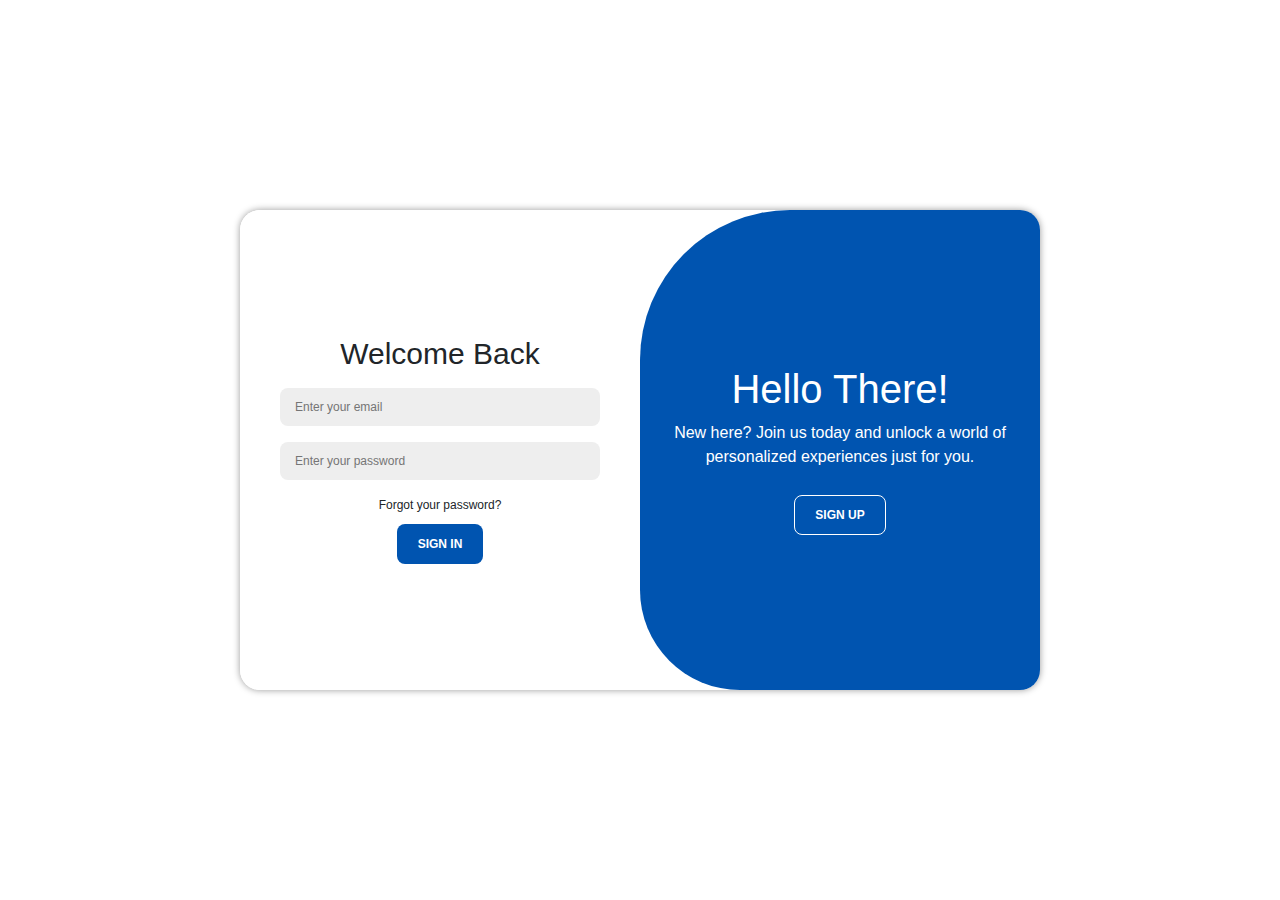
<file: FrontEnd/index.html>
<!doctype html>
<html lang="en">
<head>
    <meta charset="UTF-8">
    <meta name="viewport" content="width=device-width, user-scalable=no, initial-scale=1.0">
    <title>Simple Login Using JWT</title>
    <link rel="stylesheet" href="https://cdn.jsdelivr.net/npm/bootstrap@5.3.3/dist/css/bootstrap.min.css">
    <link rel="stylesheet" href="assets/styles/Login.css">
</head>

<body>
<section id="process" class="process">
    <div id="container" class="container">
        <div class="form-container signup-form">
            <form id="signup-form">
                <h1 class="heading">Join Us Today</h1>
                <input id="signUp-name" type="text" placeholder="Enter your name" required>
                <input id="signUp-email" type="email" placeholder="Enter your email" required>
                <input id="signUp-password" type="password" placeholder="Create a password" required>
                <select id="signUp-role" required>
                    <option disabled selected>Select Your Role</option>
                    <option value="ADMIN">Admin</option>
                    <option value="USER">User</option>
                </select>
                <button type="submit">SIGN UP</button>
            </form>
        </div>
        <div class="form-container signin-form">
            <form id="signin-form">
                <h1 class="heading">Welcome Back</h1>
                <input id="signIn-email" type="email" placeholder="Enter your email" required>
                <input id="signIn-password" type="password" placeholder="Enter your password" required>
                <a>Forgot your password?</a>
                <button type="submit">SIGN IN</button>
            </form>
        </div>
        <div class="toggle-container">
            <div class="toggle">
                <div class="toggle-panel toggle-left-panel">
                    <h1>Welcome Back!</h1>
                    <p>Ready to dive back in? Log in to access your personalized dashboard and continue where you left
                        off.</p>
                    <button id="signInToggle" class="hidden">SIGN IN</button>
                </div>
                <div class="toggle-panel toggle-right-panel">
                    <h1>Hello There!</h1>
                    <p>New here? Join us today and unlock a world of personalized experiences just for you.</p>
                    <button id="signUpToggle" class="hidden">SIGN UP</button>
                </div>
            </div>
        </div>
    </div>
</section>

<script src="https://code.jquery.com/jquery-3.7.1.min.js"></script>
<script src="assets/scripts/Toggle.js"></script>
<script src="assets/scripts/SignUp.js"></script>
<script src="assets/scripts/SignIn.js"></script>
</body>
</html>
</file>
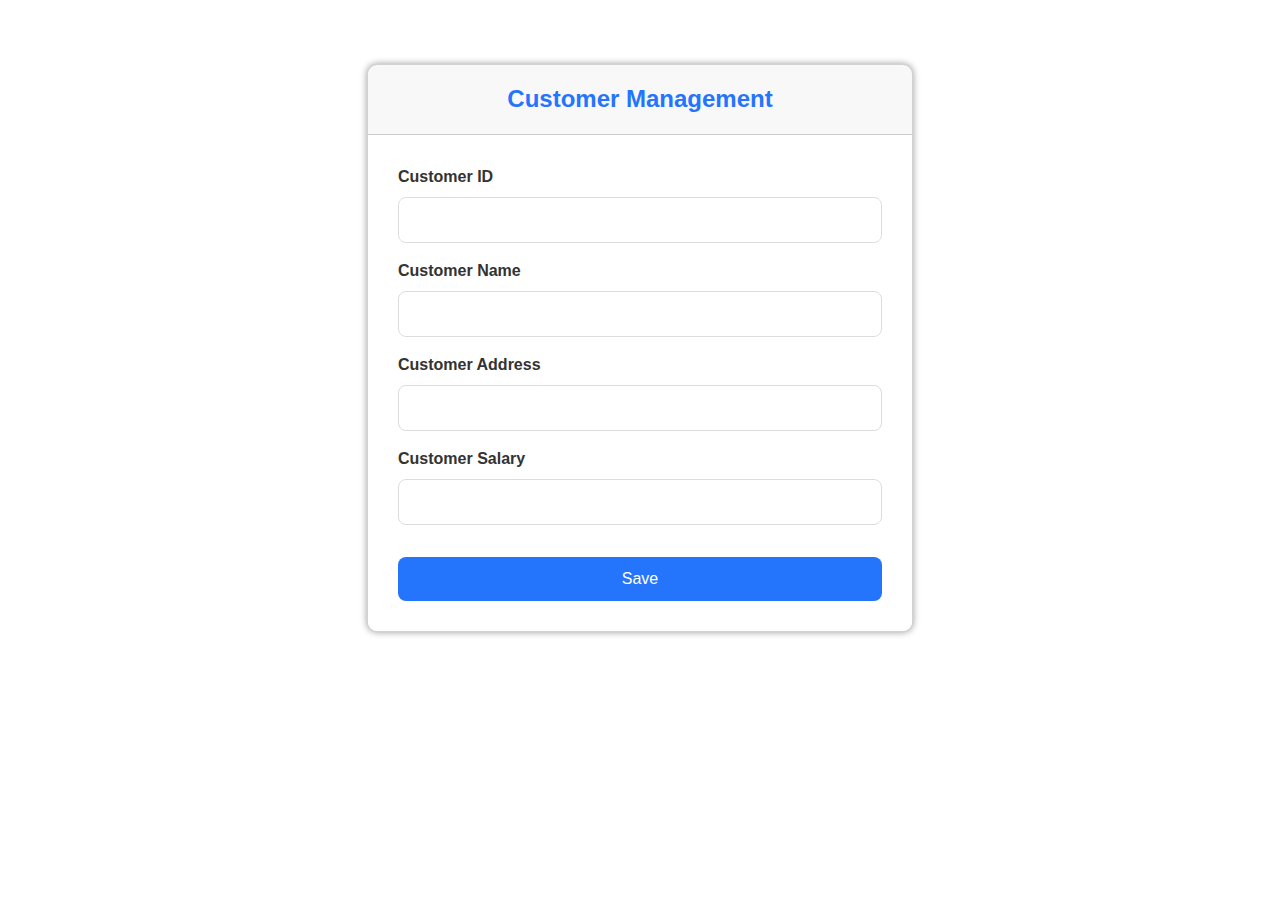
<file: FrontEnd/Pages/CustomerPage.html>
<!DOCTYPE html>
<html lang="en">
<head>
    <meta charset="UTF-8">
    <meta name="viewport" content="width=device-width, initial-scale=1.0">
    <title>Customer Management</title>
    <link rel="stylesheet" href="https://cdn.jsdelivr.net/npm/bootstrap@5.3.3/dist/css/bootstrap.min.css">
    <!-- <link rel="stylesheet" href="../assets/styles/Customer.css"> -->
    <style>
        body {
            font-family: Arial;
        }

        .container {
            margin-top: 5%;
        }

        .card {
            border-radius: 10px;
            box-shadow: rgba(0, 0, 0, 0.4) 0 0 7px;
            overflow: hidden;
        }

        .card-header {
            text-align: center;
            padding: 20px;
        }

        .card-header h4 {
            margin: 0;
            color: #2575fc;
            font-weight: bold;
            font-size: 24px;
        }

        .card-body {
            background-color: #fff;
            padding: 30px;
        }

        .form-label {
            color: #333;
            font-weight: bold;
        }

        .form-control {
            border-radius: 8px;
            border: 1px solid #ddd;
            padding: 10px;
            font-size: 16px;
        }

        .form-control:focus {
            box-shadow: none;
            border-color: #2575fc;
        }

        #btnSave {
            background-color: #2575fc;
            border: none;
            border-radius: 8px;
            padding: 10px;
            transition: background-color 0.3s ease;
        }

        #btnSave:hover {
            background-color: #1b5bbf;
        }
    </style>
</head>

<body>
<div class="container">
    <div class="row justify-content-center">
        <div class="col-md-6">
            <div class="card">
                <div class="card-header">
                    <h4>Customer Management</h4>
                </div>
                <div class="card-body">
                    <div class="mb-3">
                        <label for="customerId" class="form-label">Customer ID</label>
                        <input type="text" id="customerId" class="form-control">
                    </div>
                    <div class="mb-3">
                        <label for="customerName" class="form-label">Customer Name</label>
                        <input type="text" id="customerName" class="form-control">
                    </div>
                    <div class="mb-3">
                        <label for="customerAddress" class="form-label">Customer Address</label>
                        <input type="text" id="customerAddress" class="form-control">
                    </div>
                    <div class="mb-3">
                        <label for="customerSalary" class="form-label">Customer Salary</label>
                        <input type="text" id="customerSalary" class="form-control">
                    </div>
                    <button id="btnSave" class="btn btn-primary w-100 mt-3">Save</button>
                </div>
            </div>
        </div>
    </div>
</div>

<script src="https://code.jquery.com/jquery-3.7.1.min.js"></script>
<!-- <script src="../assets/scripts/CustomerController.js"></script> -->
<script>
    $('#btnSave').on('click', function () {

        const cusObj = {
            id: $('#customerId').val(),
            name: $('#customerName').val(),
            address: $('#customerAddress').val(),
            salary: $('#customerSalary').val()
        };

        const token = localStorage.getItem('token');

        $.ajax({
            url: 'http://localhost:8080/api/v1/customer',
            type: 'POST',
            contentType: 'application/json',
            data: JSON.stringify(cusObj),
            beforeSend: function (xhr) {
                xhr.setRequestHeader('Authorization', 'Bearer ' + token);
            },
            success: function (resp) {
                alert('Customer Saved Successfully...!');
            },
            error: function (xhr) {
                alert('Customer Save Failed : ' + xhr.responseText);
            }
        });
    });
</script>
</body>
</html>
</file>
<file: FrontEnd/assets/styles/Login.css>
* {
    font-family: Arial;
}

.process {
    display: flex;
    align-items: center;
    justify-content: center;
    flex-direction: column;
    height: 100vh;
}

.process .container {
    border-radius: 20px;
    box-shadow: rgba(0, 0, 0, 0.4) 0 0 7px;
    position: relative;
    overflow: hidden;
    width: 800px;
    max-width: 100%;
    min-height: 480px;
}

.process .container a {
    font-size: 12px;
    margin-top: 8px;
    text-decoration: none;
    cursor: pointer;
}

.process .container button {
    background-color: #0054b0;
    color: #fff;
    font-size: 12px;
    padding: 10px 20px;
    border: 1px solid transparent;
    border-radius: 8px;
    font-weight: 600;
    margin-top: 10px;
    cursor: pointer;
}

.process .container button.hidden {
    background-color: transparent;
    border-color: #fff;
}

.process .container form {
    background-color: #fff;
    display: flex;
    align-items: center;
    justify-content: center;
    flex-direction: column;
    padding: 0 40px;
    height: 100%;
}

.process .container input,
.process .container select {
    background-color: #eee;
    border: none;
    margin: 8px 0;
    padding: 10px 15px;
    font-size: 12px;
    border-radius: 8px;
    width: 100%;
    outline: none;
}

.process .form-container {
    position: absolute;
    top: 0;
    height: 100%;
    transition: all 0.6s ease-in-out;
}

.process .signin-form {
    left: 0;
    width: 50%;
    z-index: 2;
}

.process .container.active .signin-form {
    transform: translateX(100%);
}

.process .signup-form {
    left: 0;
    width: 50%;
    opacity: 0;
    z-index: 1;
}

.process .container.active .signup-form {
    transform: translateX(100%);
    opacity: 1;
    z-index: 5;
    animation: move 0.6s;
}

.process .toggle-container {
    position: absolute;
    top: 0;
    left: 50%;
    width: 50%;
    height: 100%;
    overflow: hidden;
    transition: all 0.6s ease-in-out;
    border-radius: 150px 0 0 100px;
    z-index: 1000;
}

.process .container.active .toggle-container {
    transform: translateX(-100%);
    border-radius: 0 150px 100px 0;
}

.process .toggle {
    background-color: #0054b0;
    height: 100%;
    color: #fff;
    position: relative;
    left: -100%;
    width: 200%;
    transform: translateX(0);
    transition: all 0.6s ease-in-out;
}

.process .container.active .toggle {
    transform: translateX(50%);
}

.process .toggle-panel {
    position: absolute;
    width: 50%;
    height: 100%;
    display: flex;
    align-items: center;
    justify-content: center;
    flex-direction: column;
    padding: 0 30px;
    text-align: center;
    top: 0;
    transform: translateX(0);
    transition: all 0.6s ease-in-out;
}

.process .toggle-left-panel {
    transform: translateX(-200%);
}

.process .container.active .toggle-left-panel {
    transform: translateX(0);
}

.process .toggle-right-panel {
    right: 0;
    transform: translateX(0);
}

.process .container.active .toggle-right-panel {
    transform: translateX(200%);
}

.heading {
    font-size: 30px;
}
</file>
<file: FrontEnd/assets/styles/Customer.css>
body {
    font-family: Arial;
}

.container {
    margin-top: 5%;
}

.card {
    border-radius: 10px;
    box-shadow: rgba(0, 0, 0, 0.4) 0 0 7px;
    overflow: hidden;
}

.card-header {
    text-align: center;
    padding: 20px;
}

.card-header h4 {
    margin: 0;
    color: #2575fc;
    font-weight: bold;
    font-size: 24px;
}

.card-body {
    background-color: #fff;
    padding: 30px;
}

.form-label {
    color: #333;
    font-weight: bold;
}

.form-control {
    border-radius: 8px;
    border: 1px solid #ddd;
    padding: 10px;
    font-size: 16px;
}

.form-control:focus {
    box-shadow: none;
    border-color: #2575fc;
}

#btnSave {
    background-color: #2575fc;
    border: none;
    border-radius: 8px;
    padding: 10px;
    font-size: 18px;
    font-weight: bold;
    transition: background-color 0.3s ease;
}

#btnSave:hover {
    background-color: #1b5bbf;
}
</file>
